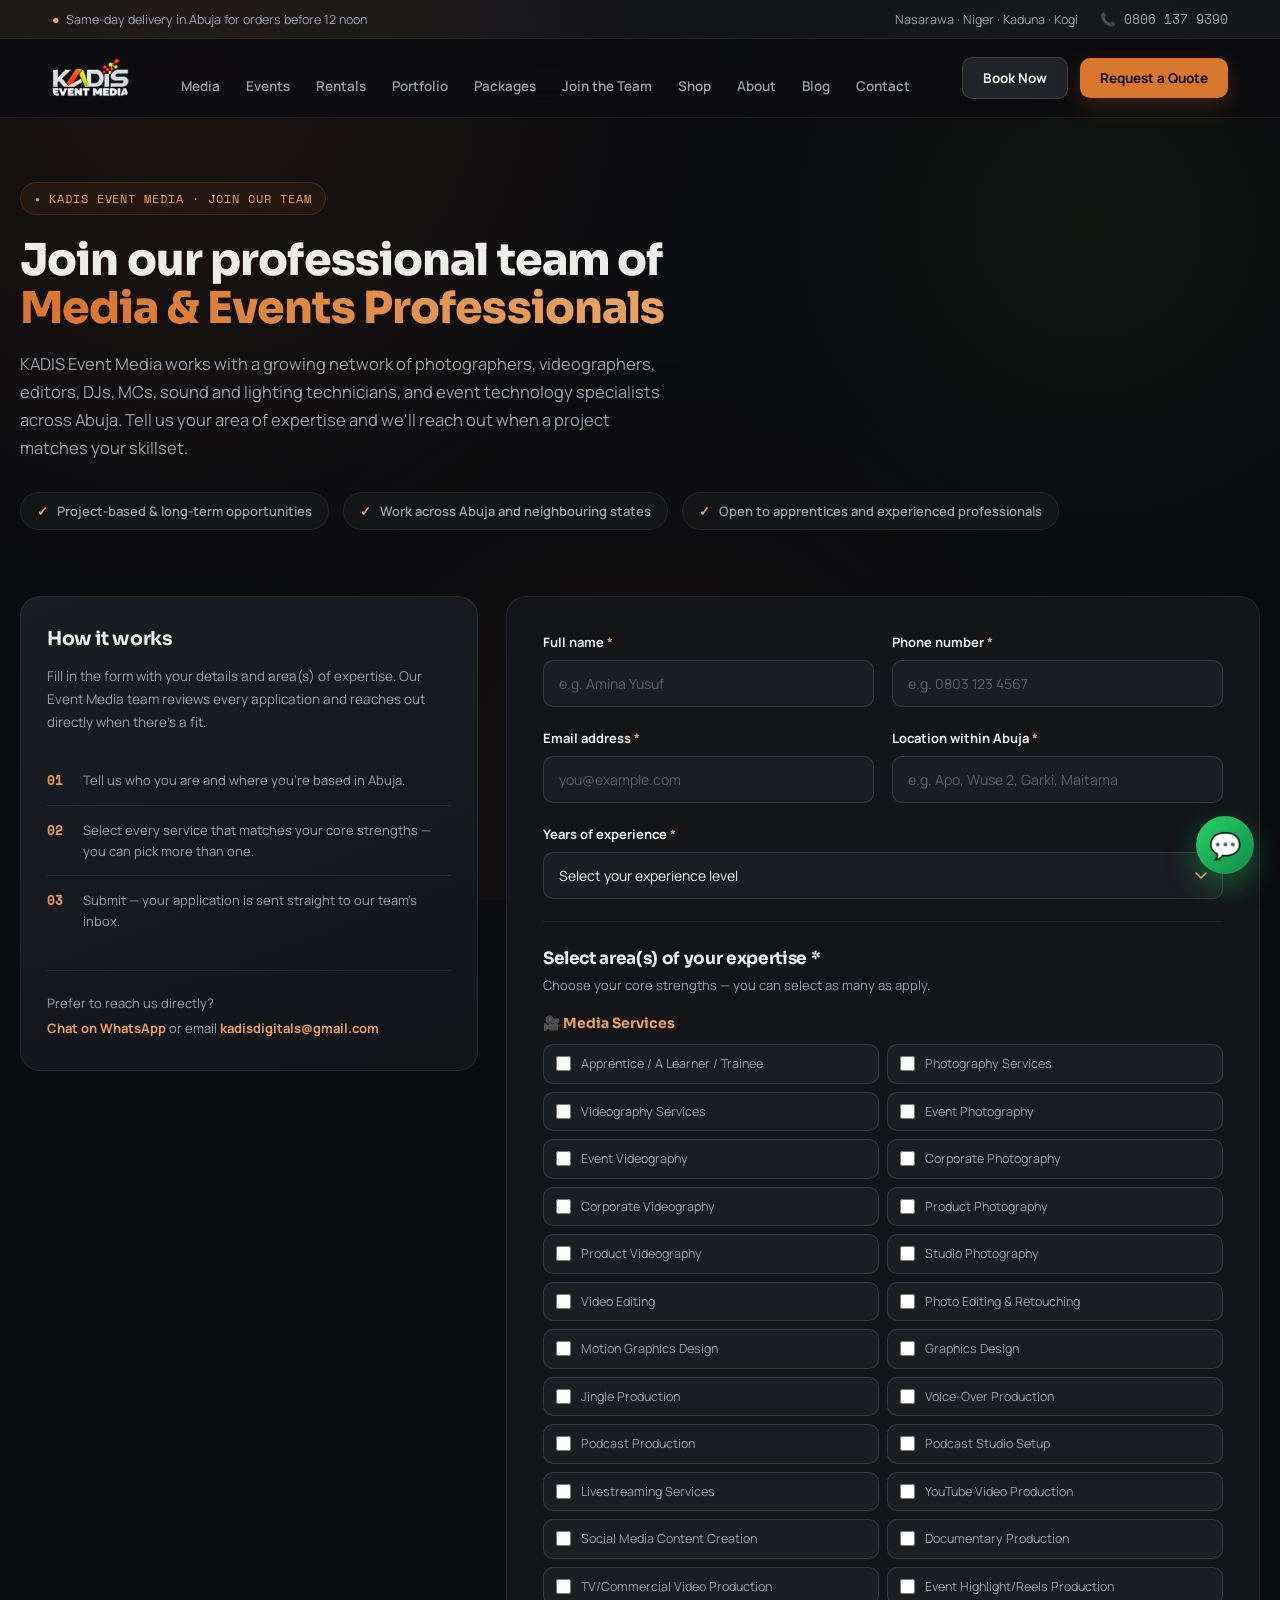
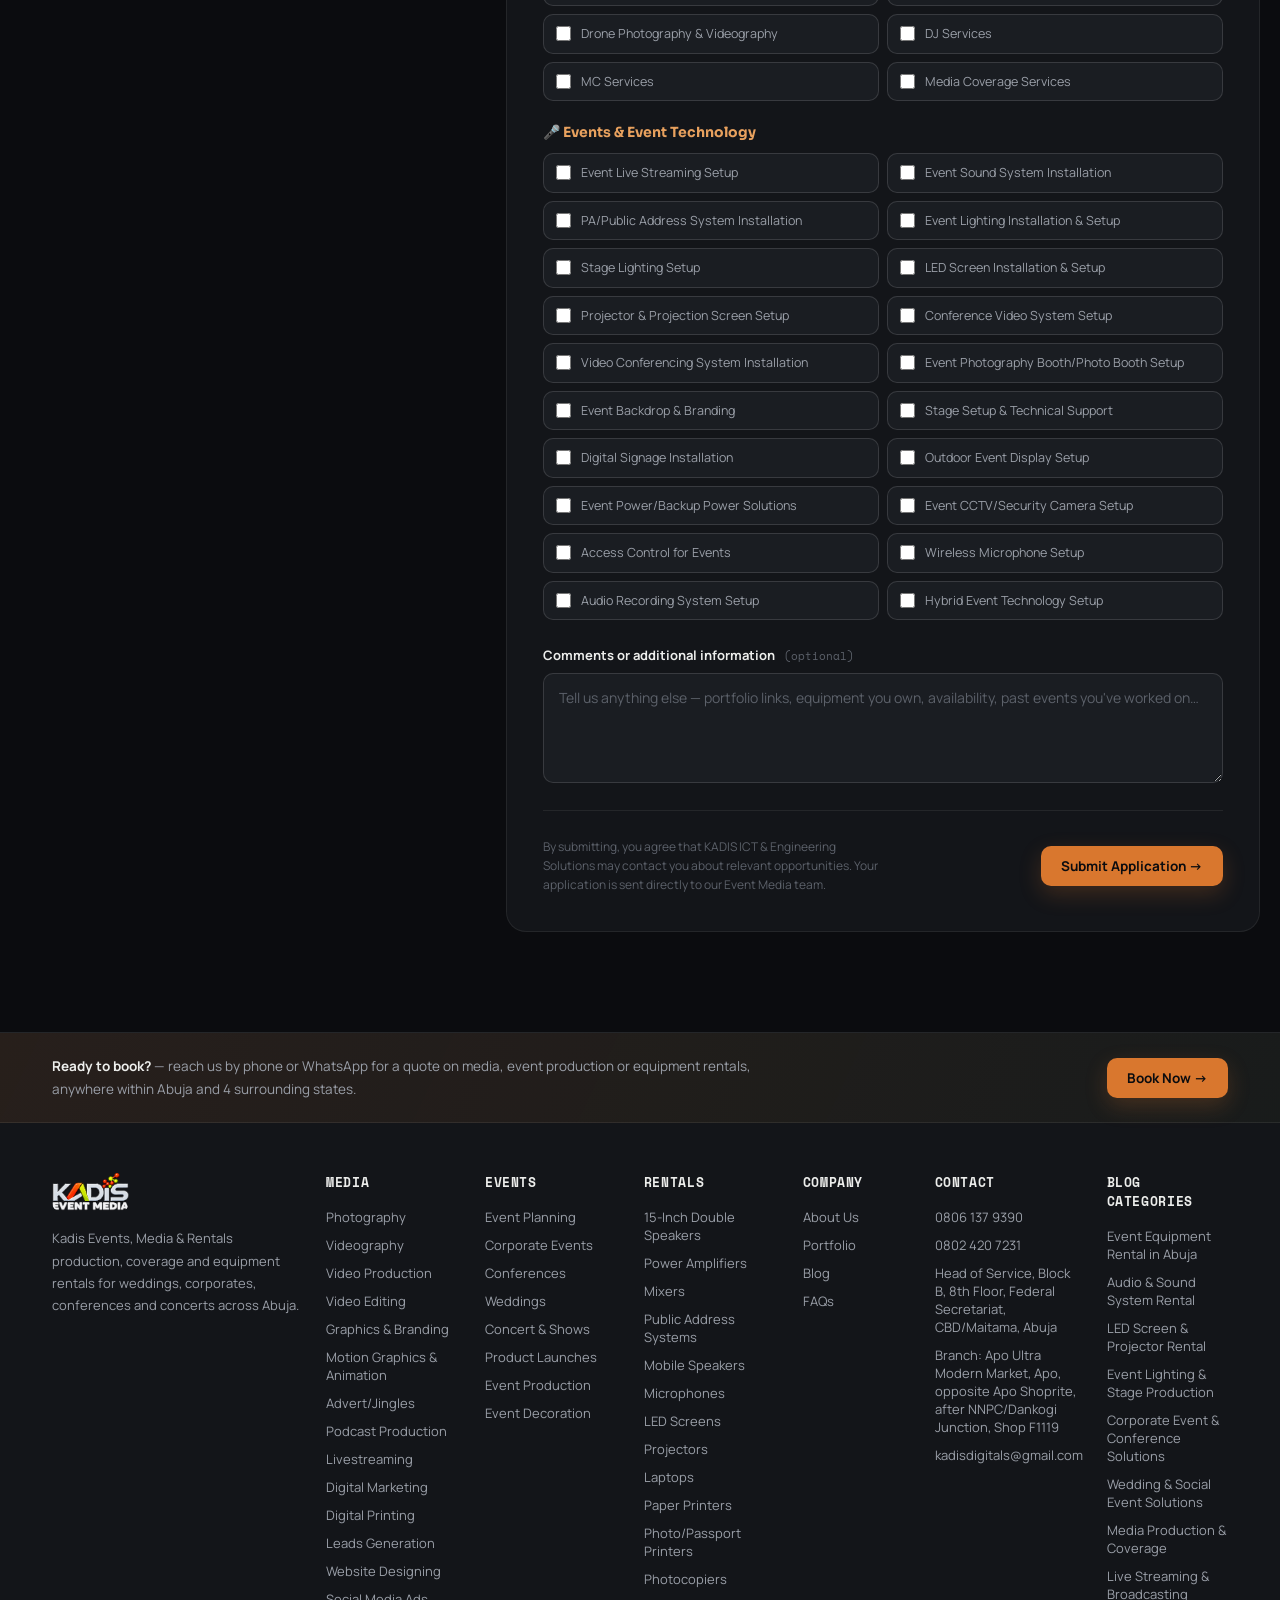
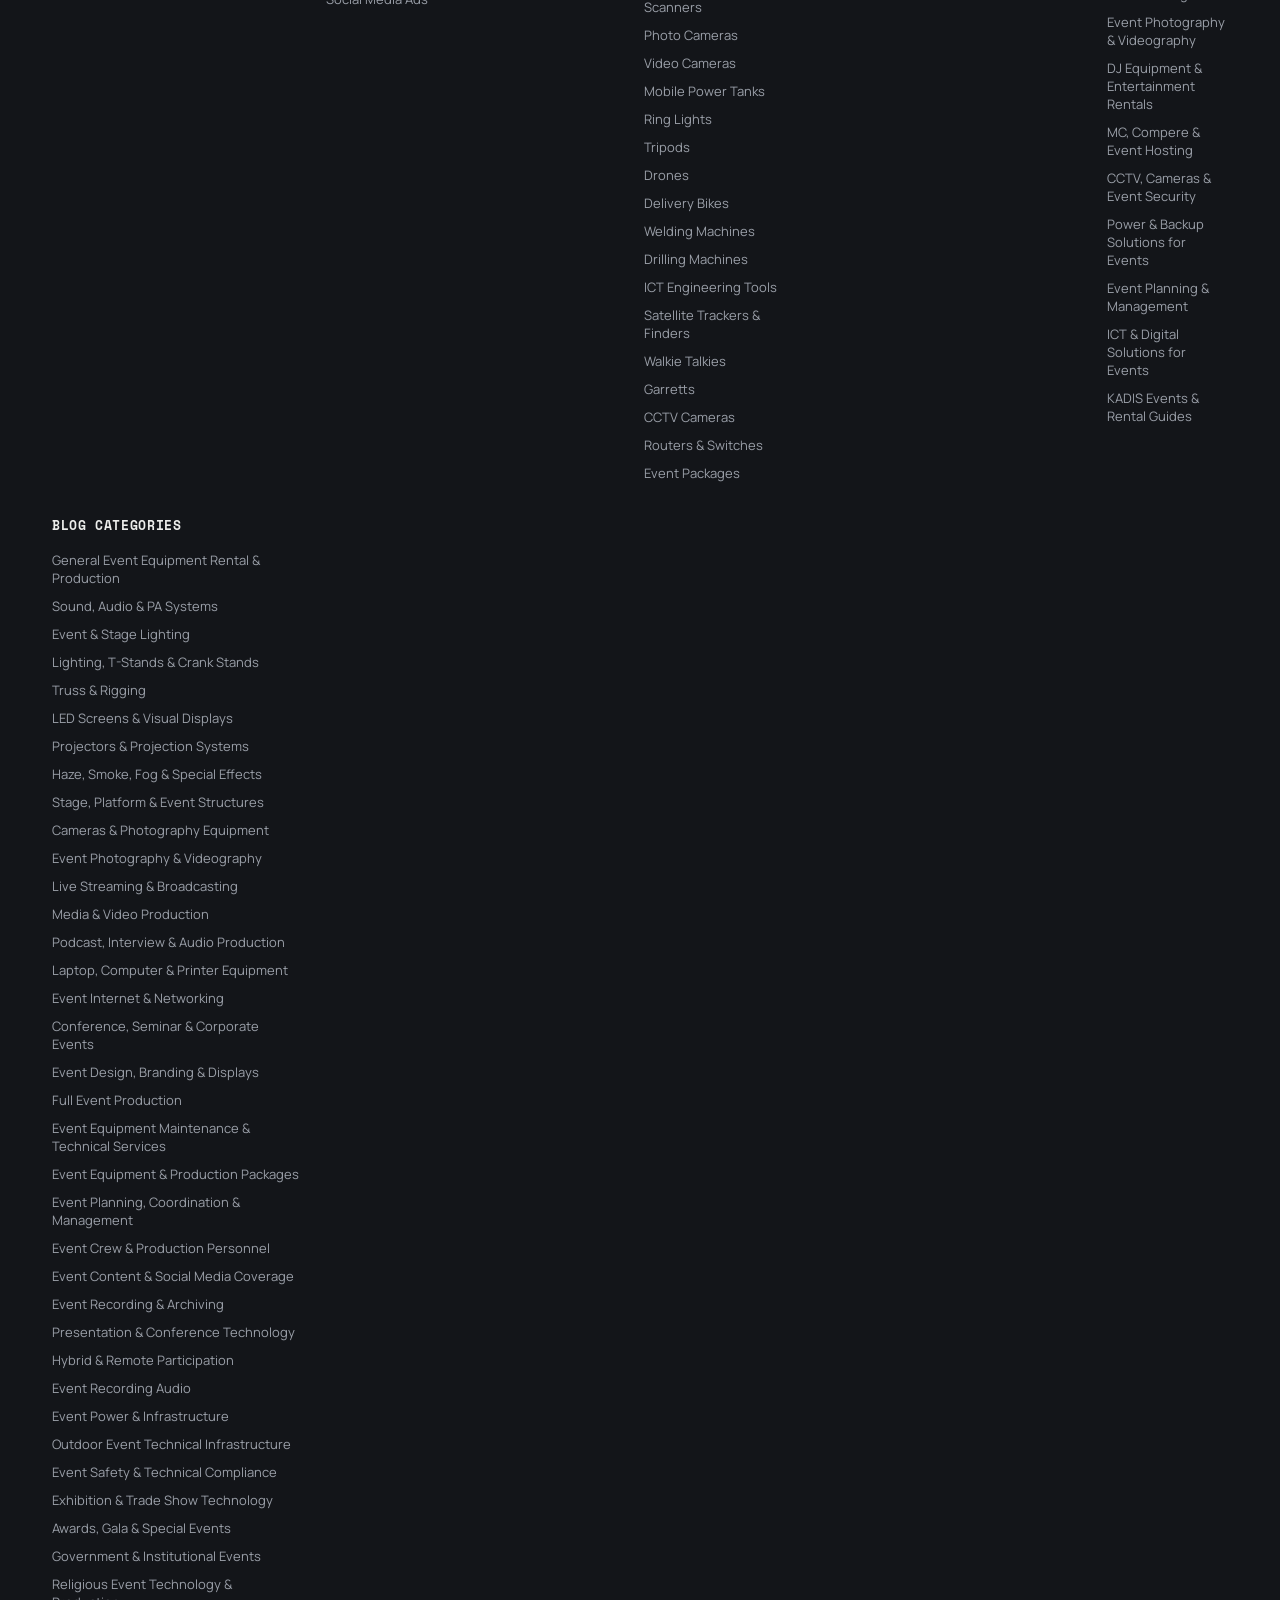
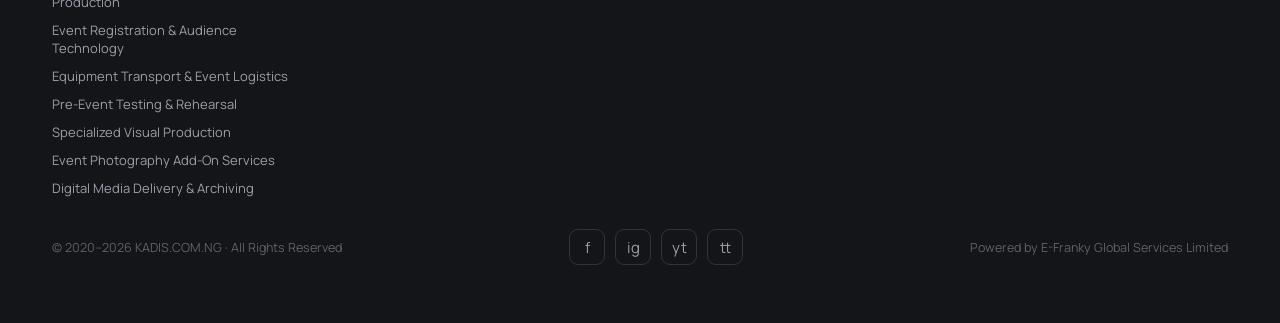
<file: kadis-eventmedia (2)/eventjoin.html>
<!DOCTYPE html>
<html lang="en">

<head>
  <meta charset="UTF-8">
  <meta name="viewport" content="width=device-width, initial-scale=1.0">
  <title>Join Our Team — Media & Events Professionals | KADIS ICT & Engineering Solutions</title>
  <meta name="description"
    content="Join KADIS' network of media and event technology professionals — photographers, videographers, editors, sound and lighting technicians, and event tech specialists across Abuja.">
  <link rel="preconnect" href="https://fonts.googleapis.com">
  <link
    href="https://fonts.googleapis.com/css2?family=Sora:wght@400;500;600;700;800&family=Manrope:wght@400;500;600;700&family=Space+Mono:wght@400;700&display=swap"
    rel="stylesheet">
  <style>
    :root {
      --bg: #0B0C0F;
      --bg-2: #131519;
      --bg-3: #1A1D22;
      --bg-4: #20232A;

      --ink: #EDEEEC;
      --ink-dim: #9A9FA8;
      --ink-dimmer: #5C616A;
      --line: rgba(255, 255, 255, 0.07);
      --line-bright: rgba(255, 255, 255, 0.13);

      --amber: #D9772E;
      --amber-deep: #B85F22;
      --amber-soft: #E8A15E;

      --moss: #A9B84C;

      --glow: 0 0 60px rgba(217, 119, 46, 0.18);
    }

    * {
      box-sizing: border-box;
      margin: 0;
      padding: 0;
    }

    html {
      scroll-behavior: smooth;
    }

    body {
      background: var(--bg);
      color: var(--ink);
      font-family: 'Manrope', sans-serif;
      overflow-x: hidden;
      -webkit-font-smoothing: antialiased;
    }

    h1,
    h2,
    h3,
    h4 {
      font-family: 'Sora', sans-serif;
      letter-spacing: -0.02em;
    }

    .mono {
      font-family: 'Space Mono', monospace;
    }

    a {
      text-decoration: none;
      color: inherit;
    }

    img {
      max-width: 100%;
      display: block;
    }

    button {
      font-family: inherit;
    }

    ::selection {
      background: var(--amber-soft);
      color: #111;
    }

    body::before {
      content: '';
      position: fixed;
      inset: 0;
      background-image:
        radial-gradient(circle at 15% 8%, rgba(217, 119, 46, 0.08), transparent 40%),
        radial-gradient(circle at 85% 25%, rgba(169, 184, 76, 0.045), transparent 35%),
        radial-gradient(circle at 50% 90%, rgba(217, 119, 46, 0.05), transparent 45%);
      pointer-events: none;
      z-index: 0;
    }

    .wrap {
      max-width: 1240px;
      margin: 0 auto;
      padding: 0 32px;
      position: relative;
      z-index: 2;
    }

    /* ---------- Top utility bar ---------- */
    .topbar {
      background: var(--bg-2);
      border-bottom: 1px solid var(--line);
      font-size: 12.5px;
      color: var(--ink-dim);
    }

    .topbar .wrap {
      display: flex;
      justify-content: space-between;
      align-items: center;
      height: 38px;
      flex-wrap: wrap;
    }

    .topbar .dot {
      color: var(--amber-soft);
      margin-right: 6px;
    }

    .topbar-right {
      display: flex;
      gap: 22px;
      align-items: center;
    }

    .topbar-right span.mono {
      color: var(--amber-soft);
      font-weight: 700;
    }

    .topbar-right a {
      transition: color .2s;
    }

    .topbar-right a:hover {
      color: var(--ink);
    }

    /* ---------- Nav ---------- */
    nav {
      position: sticky;
      top: 0;
      z-index: 50;
      background: rgba(11, 12, 15, 0.82);
      backdrop-filter: blur(16px) saturate(140%);
      border-bottom: 1px solid var(--line);
    }


    .nav-inner {
      display: flex;
      align-items: center;
      justify-content: space-between;
      height: 78px;
    }

    .logo {
      display: flex;
      align-items: center;
      gap: 10px;
      font-family: 'Sora';
      font-weight: 800;
      font-size: 22px;
    }

    .nav-links {
      display: flex;
      align-items: center;
      gap: 26px;
      font-size: 13.5px;
      font-weight: 600;
      color: var(--ink-dim);
    }

    .nav-item {
      position: relative;
    }

    .nav-item>a {
      position: relative;
      padding: 6px 0;
      transition: color .2s;
      display: block;
      margin-top: 15px;
    }

    .nav-item>a:hover,
    .nav-item:hover>a {
      color: var(--ink);
    }

    .nav-item>a::after {
      content: '';
      position: absolute;
      left: 0;
      bottom: 0;
      width: 0;
      height: 2px;
      background: var(--amber);
      transition: width .3s cubic-bezier(.16, .8, .24, 1);
    }

    .nav-item:hover>a::after {
      width: 100%;
    }

    .nav-drop {
      position: absolute;
      top: 100%;
      left: 50%;
      transform: translateX(-50%) translateY(6px);
      min-width: 260px;
      background: var(--bg-3);
      border: 1px solid var(--line-bright);
      border-radius: 14px;
      padding: 14px;
      box-shadow: 0 24px 50px rgba(0, 0, 0, 0.45);
      opacity: 0;
      visibility: hidden;
      transition: opacity .22s ease, transform .22s ease, visibility .22s;
      z-index: 60;
    }

    .nav-item:hover .nav-drop {
      opacity: 1;
      visibility: visible;
      transform: translateX(-50%) translateY(14px);
    }

    .nav-drop a {
      display: block;
      font-size: 13px;
      color: var(--ink-dim);
      font-weight: 600;
      padding: 8px 10px;
      border-radius: 8px;
      transition: background .15s, color .15s;
    }

    .nav-drop a:hover {
      background: rgba(217, 119, 46, 0.1);
      color: var(--amber-soft);
    }

    .nav-actions {
      display: flex;
      align-items: center;
      gap: 12px;
    }

    .icon-btn {
      width: 40px;
      height: 40px;
      border-radius: 10px;
      border: 1px solid var(--line-bright);
      display: flex;
      align-items: center;
      justify-content: center;
      color: var(--ink-dim);
      transition: all .2s;
      cursor: pointer;
      background: transparent;
    }

    .icon-btn:hover {
      border-color: var(--amber);
      color: var(--amber-soft);
    }

    .btn-primary {
      background: var(--amber);
      color: #0B0C0F;
      font-weight: 700;
      font-size: 13.5px;
      padding: 11px 20px;
      border-radius: 10px;
      box-shadow: 0 8px 22px rgba(217, 119, 46, 0.22);
      transition: transform .25s cubic-bezier(.16, .8, .24, 1), box-shadow .25s, background .25s;
      white-space: nowrap;
      border: none;
      cursor: pointer;
      display: inline-flex;
      align-items: center;
      gap: 8px;
    }

    .btn-primary:hover {
      transform: translateY(-2px);
      background: var(--amber-soft);
      box-shadow: 0 14px 30px rgba(217, 119, 46, 0.3);
      color: rgb(243, 236, 236);
    }

    .btn-ghost {
      border: 1px solid var(--line-bright);
      color: var(--ink);
      font-weight: 700;
      font-size: 13.5px;
      padding: 13px 22px;
      border-radius: 10px;
      transition: all .25s cubic-bezier(.16, .8, .24, 1);
      display: flex;
      align-items: center;
      gap: 8px;
    }

    .btn-ghost:hover {
      border-color: var(--amber);
      background: rgba(217, 119, 46, 0.06);
      transform: translateY(-2px);
    }

    .btn-dark {
      background: var(--bg-4);
      color: var(--ink);
      font-weight: 700;
      font-size: 13.5px;
      padding: 11px 20px;
      border-radius: 10px;
      border: 1px solid var(--line-bright);
      transition: all .25s cubic-bezier(.16, .8, .24, 1);
      display: inline-flex;
      align-items: center;
      gap: 8px;
    }

    .btn-dark:hover {
      border-color: var(--amber);
      color: white;
      transform: translateY(-2px);
      background: var(--amber);
      box-shadow: 0 14px 30px rgba(223, 184, 154, 0.3);
    }

    .nav-toggle {
      display: none;
      flex-direction: column;
      align-items: center;
      justify-content: center;
      gap: 5px;
      width: 40px;
      height: 40px;
      min-width: 40px;
      border-radius: 10px;
      border: 1px solid var(--line-bright);
      background: transparent;
      cursor: pointer;
      padding: 0;
      flex-shrink: 0;
    }

    .nav-toggle span {
      display: block;
      width: 20px;
      height: 2px;
      background: var(--ink);
      transition: transform .25s ease, opacity .2s ease;
    }

    nav.menu-open .nav-toggle span:nth-child(1) {
      transform: translateY(7px) rotate(45deg);
    }

    nav.menu-open .nav-toggle span:nth-child(2) {
      opacity: 0;
    }

    nav.menu-open .nav-toggle span:nth-child(3) {
      transform: translateY(-7px) rotate(-45deg);
    }

    .nav-caret {
      display: none;
    }

    @media (max-width: 1100px) {
      .nav-toggle {
        display: flex;
      }

      .nav-links {
        display: none;
        position: absolute;
        top: 100%;
        left: 0;
        right: 0;
        flex-direction: column;
        align-items: stretch;
        gap: 0;
        background: var(--bg-3);
        border-bottom: 1px solid var(--line-bright);
        max-height: calc(100vh - 78px);
        overflow-y: auto;
        padding: 6px 20px 24px;
        box-shadow: 0 24px 40px rgba(0, 0, 0, .45);
      }

      nav.menu-open .nav-links {
        display: flex;
      }

      .nav-item:hover .nav-drop {
        transform: none;
        left: 0;
        right: 0;
      }

      .nav-item.open .nav-drop {
        transform: none;
        left: 0;
        right: 0;
      }

      .nav-links>a {
        margin-top: 0 !important;
        width: 100%;
        padding: 14px 4px;
        border-bottom: 1px solid var(--line);
      }

      .nav-item {
        width: 100%;
        position: relative;
      }

      .nav-item>a {
        margin-top: 0 !important;
        width: 100%;
        padding: 14px 44px 14px 4px;
        border-bottom: 1px solid var(--line);
        box-sizing: border-box;
      }

      .nav-item>a::after {
        display: none;
      }

      .nav-caret {
        display: flex;
        align-items: center;
        justify-content: center;
        position: absolute;
        right: 0;
        top: 0;
        width: 44px;
        height: 48px;
        background: transparent;
        border: none;
        color: var(--ink-dim);
        cursor: pointer;
        transition: transform .2s ease, color .2s ease;
      }

      .nav-item.open .nav-caret {
        transform: rotate(180deg);
        color: var(--amber-soft);
      }

      .nav-drop {
        position: static;
        display: none;
        opacity: 1;
        visibility: visible;
        transform: none;
        min-width: 0;
        width: 100%;
        background: rgba(255, 255, 255, 0.03);
        border: none;
        border-radius: 10px;
        box-shadow: none;
        padding: 6px;
        margin: 0 0 10px;
      }

      .nav-item.open .nav-drop {
        display: block;
      }
    }

    .em-hero-photo {
      position: absolute;
      inset: 0;
      border-radius: 20px;
      overflow: hidden;
      border: 1px solid var(--line-bright);
      box-shadow: 0 30px 60px rgba(0, 0, 0, 0.45);
      z-index: 1;
    }

    .em-hero-photo img {
      width: 100%;
      height: 100%;
      object-fit: cover;
      display: block;
    }

    .em-hero-photo::after {
      content: '';
      position: absolute;
      inset: 0;
      background: linear-gradient(180deg, rgba(11, 12, 15, 0) 35%, rgba(11, 12, 15, 0.9) 100%);
    }

    .reel-stack {
      z-index: 2;
    }

    @media (max-width: 560px) {

      .nav-actions .icon-btn,
      .nav-actions .btn-dark {
        display: none;
      }

      .nav-actions {
        gap: 8px;
      }

      .nav-actions .btn-primary {
        padding: 9px 14px;
        font-size: 12.5px;
      }

      .nav-inner {
        height: 66px;
      }

      .logo img {
        height: 32px;
      }
    }

    /* ---------- Page header ---------- */
    .page-hero {
      padding: 64px 0 46px;
    }

    .eyebrow {
      display: inline-flex;
      align-items: center;
      gap: 8px;
      font-family: 'Space Mono';
      font-size: 12px;
      letter-spacing: 0.08em;
      color: var(--amber-soft);
      background: rgba(199, 104, 31, 0.08);
      border: 1px solid rgba(186, 93, 23, 0.25);
      padding: 7px 14px;
      border-radius: 100px;
      margin-bottom: 22px;
    }

    .eyebrow::before {
      content: '●';
      color: var(--moss);
      font-size: 8px;
    }

    .page-hero h1 {
      font-size: 44px;
      line-height: 1.08;
      font-weight: 800;
      margin-bottom: 18px;
      max-width: 760px;
    }

    .page-hero h1 .grad {
      background: linear-gradient(100deg, var(--amber) 10%, var(--amber-soft) 90%);
      -webkit-background-clip: text;
      background-clip: text;
      color: transparent;
    }

    .page-hero p {
      font-size: 16.5px;
      color: var(--ink-dim);
      max-width: 640px;
      line-height: 1.7;
    }

    .hero-perks {
      display: flex;
      gap: 14px;
      flex-wrap: wrap;
      margin-top: 30px;
    }

    .perk {
      display: flex;
      align-items: center;
      gap: 9px;
      font-size: 13px;
      font-weight: 600;
      color: var(--ink-dim);
      background: var(--bg-2);
      border: 1px solid var(--line);
      border-radius: 100px;
      padding: 9px 16px;
    }

    .perk .ic {
      color: var(--amber-soft);
    }

    /* ---------- Form section ---------- */
    .form-section {
      padding: 20px 0 100px;
    }

    .form-shell {
      display: grid;
      grid-template-columns: 0.85fr 1.4fr;
      gap: 28px;
      align-items: start;
    }

    @media (max-width: 980px) {
      .form-shell {
        grid-template-columns: 1fr;
      }
    }

    .form-side {
      position: sticky;
      top: 100px;
      background: linear-gradient(160deg, var(--bg-3), var(--bg-2));
      border: 1px solid var(--line);
      border-radius: 20px;
      padding: 30px 26px;
    }

    .form-side h3 {
      font-size: 19px;
      margin-bottom: 14px;
    }

    .form-side p {
      font-size: 13.5px;
      color: var(--ink-dim);
      line-height: 1.7;
      margin-bottom: 22px;
    }

    .side-step {
      display: flex;
      gap: 14px;
      padding: 14px 0;
      border-top: 1px solid var(--line);
    }

    .side-step:first-of-type {
      border-top: none;
    }

    .side-step b {
      font-family: 'Space Mono';
      color: var(--amber-soft);
      font-size: 13px;
      flex-shrink: 0;
      width: 22px;
    }

    .side-step span {
      font-size: 13px;
      color: var(--ink-dim);
      line-height: 1.6;
    }

    .side-contact {
      margin-top: 24px;
      padding-top: 20px;
      border-top: 1px solid var(--line);
      font-size: 13px;
      color: var(--ink-dim);
      line-height: 1.9;
    }

    .side-contact a {
      color: var(--amber-soft);
      font-weight: 700;
    }

    .form-card {
      background: var(--bg-2);
      border: 1px solid var(--line);
      border-radius: 20px;
      padding: 36px;
    }

    @media (max-width: 600px) {
      .form-card {
        padding: 24px 18px;
      }
    }

    .form-group {
      margin-bottom: 22px;
    }

    .form-row {
      display: grid;
      grid-template-columns: 1fr 1fr;
      gap: 18px;
    }

    @media (max-width: 640px) {
      .form-row {
        grid-template-columns: 1fr;
      }
    }

    .form-group label {
      display: block;
      font-size: 13px;
      font-weight: 700;
      color: var(--ink);
      margin-bottom: 9px;
    }

    .form-group label .req {
      color: var(--amber-soft);
    }

    .form-group label .opt {
      color: var(--ink-dimmer);
      font-weight: 500;
      font-family: 'Space Mono';
      font-size: 11px;
      margin-left: 6px;
    }

    .form-group input[type="text"],
    .form-group input[type="tel"],
    .form-group input[type="email"],
    .form-group select,
    .form-group textarea {
      width: 100%;
      background: var(--bg-3);
      border: 1px solid var(--line-bright);
      border-radius: 10px;
      padding: 13px 15px;
      color: var(--ink);
      font-family: 'Manrope';
      font-size: 14px;
      outline: none;
      transition: border-color .2s, background .2s;
    }

    .form-group input::placeholder,
    .form-group textarea::placeholder {
      color: var(--ink-dimmer);
    }

    .form-group input:focus,
    .form-group select:focus,
    .form-group textarea:focus {
      border-color: var(--amber);
      background: var(--bg-4);
    }

    .form-group select {
      appearance: none;
      -webkit-appearance: none;
      background-image: url("data:image/svg+xml;utf8,<svg xmlns='http://www.w3.org/2000/svg' width='12' height='8' viewBox='0 0 12 8'><path d='M1 1l5 5 5-5' stroke='%23E8A15E' stroke-width='1.6' fill='none' stroke-linecap='round' stroke-linejoin='round'/></svg>");
      background-repeat: no-repeat;
      background-position: right 15px center;
      padding-right: 40px;
      cursor: pointer;
    }

    .form-group textarea {
      resize: vertical;
      min-height: 110px;
      line-height: 1.6;
    }

    .form-hint {
      font-size: 12px;
      color: var(--ink-dimmer);
      margin-top: 7px;
    }

    /* ---------- Expertise checklist ---------- */
    .expertise-block {
      border-top: 1px solid var(--line);
      padding-top: 26px;
      margin-top: 8px;
      margin-bottom: 26px;
    }

    .expertise-block>.eb-head {
      margin-bottom: 18px;
    }

    .eb-head h4 {
      font-size: 17px;
      margin-bottom: 6px;
    }

    .eb-head p {
      font-size: 13px;
      color: var(--ink-dim);
      line-height: 1.6;
    }

    .exp-group {
      margin-bottom: 22px;
    }

    .exp-group:last-child {
      margin-bottom: 0;
    }

    .exp-group h5 {
      font-family: 'Sora';
      font-size: 14px;
      font-weight: 700;
      color: var(--amber-soft);
      margin-bottom: 12px;
      display: flex;
      align-items: center;
      gap: 8px;
    }

    .exp-grid {
      display: grid;
      grid-template-columns: repeat(2, 1fr);
      gap: 8px;
    }

    @media (max-width: 640px) {
      .exp-grid {
        grid-template-columns: 1fr;
      }
    }

    .exp-chip {
      display: flex;
      align-items: flex-start;
      gap: 10px;
      background: var(--bg-3);
      border: 1px solid var(--line-bright);
      border-radius: 10px;
      padding: 10px 12px;
      cursor: pointer;
      transition: border-color .2s, background .2s;
      font-size: 12.5px;
      color: var(--ink-dim);
      line-height: 1.4;
    }

    .exp-chip:hover {
      border-color: rgba(217, 119, 46, 0.35);
    }

    .exp-chip input {
      accent-color: var(--amber);
      width: 15px;
      height: 15px;
      margin-top: 1px;
      flex-shrink: 0;
      cursor: pointer;
    }

    .exp-chip:has(input:checked) {
      border-color: var(--amber);
      background: rgba(217, 119, 46, 0.08);
      color: var(--ink);
    }

    .form-submit {
      display: flex;
      align-items: center;
      justify-content: space-between;
      gap: 18px;
      flex-wrap: wrap;
      border-top: 1px solid var(--line);
      padding-top: 26px;
    }

    .form-submit .note {
      font-size: 12px;
      color: var(--ink-dimmer);
      max-width: 340px;
      line-height: 1.6;
    }

    .form-submit button {
      flex-shrink: 0;
    }

    /* ---------- Footer (verbatim from site template) ---------- */
    footer {
      border-top: 1px solid var(--line);
      background: var(--bg-2);
    }

    .foot-promo {
      background: linear-gradient(115deg, rgba(217, 119, 46, 0.10), rgba(169, 184, 76, 0.04));
      border-bottom: 1px solid var(--line);
      padding: 22px 0;
    }

    .foot-promo .wrap {
      display: flex;
      align-items: center;
      justify-content: space-between;
      flex-wrap: wrap;
      gap: 16px;
    }

    .foot-promo p {
      font-size: 13.5px;
      color: var(--ink-dim);
      max-width: 760px;
      line-height: 1.7;
    }

    .foot-promo b {
      color: var(--ink);
    }

    .foot-main {
      padding: 50px 0 36px;
    }

    .foot-grid {
      display: grid;
      grid-template-columns: 1.3fr repeat(6, 1fr);
      gap: 24px;
      grid-template-columns: 1.3fr 1fr 1fr 1fr 0.8fr 0.8fr 0.9fr;
    }

    .foot-col h5 {
      font-size: 12.5px;
      color: var(--ink);
      margin-bottom: 16px;
      font-family: 'Space Mono';
      letter-spacing: .05em;
      text-transform: uppercase;
    }

    .foot-col a {
      display: block;
      font-size: 13px;
      color: var(--ink-dim);
      margin-bottom: 10px;
      transition: color .2s;
    }

    .foot-col a:hover {
      color: var(--amber-soft);
    }

    .foot-bottom {
      padding: 22px 0;
      display: flex;
      justify-content: space-between;
      font-size: 12.5px;
      color: var(--ink-dimmer);
      flex-wrap: wrap;
      gap: 16px;
      align-items: center;
    }

    .social-row {
      display: flex;
      gap: 10px;
    }

    .social-row a {
      width: 36px;
      height: 36px;
      border-radius: 9px;
      border: 1px solid var(--line-bright);
      display: flex;
      align-items: center;
      justify-content: center;
      font-size: 15px;
      color: var(--ink-dim);
      transition: all .2s;
    }

    .social-row a:hover {
      border-color: var(--amber);
      color: var(--amber-soft);
      transform: translateY(-2px);
    }

    @media (max-width: 900px) {
      .foot-grid {
        grid-template-columns: 1fr 1fr;
      }
    }

    @media (max-width: 900px) {
      .foot-grid {
        grid-template-columns: 1fr 1fr;
      }
    }

    .wa-float {
      position: fixed;
      bottom: 26px;
      right: 26px;
      z-index: 70;
      width: 58px;
      height: 58px;
      border-radius: 50%;
      background: linear-gradient(135deg, #25D366, #128C4A);
      display: flex;
      align-items: center;
      justify-content: center;
      box-shadow: 0 12px 30px rgba(37, 211, 102, 0.35);
      font-size: 26px;
      color: #fff;
      transition: transform .25s cubic-bezier(.16, .8, .24, 1);
    }

    .wa-float:hover {
      transform: scale(1.08);
    }

    @media (max-width: 900px) {
      .foot-grid {
        grid-template-columns: 1fr 1fr;
      }

      .nav-links {
        display: none;
      }
    }

    /* ---------- Success banner ---------- */
    .success-banner {
      max-width: 1240px;
      margin: 0 auto 24px;
      padding: 0 32px;
    }

    .success-banner .box {
      background: rgba(169, 184, 76, 0.1);
      border: 1px solid rgba(169, 184, 76, 0.35);
      border-radius: 14px;
      padding: 18px 22px;
      font-size: 14px;
      color: var(--ink);
      display: flex;
      gap: 12px;
      align-items: center;
    }

    .success-banner .box b {
      color: var(--moss);
    }
  </style>
</head>

<body>

  <div class="topbar">
    <div class="wrap">
      <div><span class="dot">●</span>Same-day delivery in Abuja for orders before 12 noon</div>
      <div class="topbar-right">
        <span>Nasarawa · Niger · Kaduna · Kogi</span>
        <a class="mono" href="tel:08061379390">📞 0806 137 9390</a>
      </div>
    </div>
  </div>
  <nav>
    <div class="wrap nav-inner">
      <a class="logo" href="index.html">
        <img src="images/kadis eventmedia.png" alt="Kadis" style="height:38px; width:auto; border-radius:8px;">
      </a>
      <div class="nav-links">
        <div class="nav-item"><a href="media.html">Media</a>
          <div class="nav-drop mono">
            <a href="media.html#photography">Photography</a>
            <a href="media.html#videography">Videography</a>
            <a href="media.html#event-photography-video">Event Photography & Video</a>
            <a href="media.html#corporate-photography">Corporate Photography</a>
            <a href="media.html#product-photography">Product Photography</a>
            <a href="media.html#studio-photography">Studio Photography</a>
            <a href="media.html#video-production">Video Production</a>
            <a href="media.html#video-editing">Video Editing</a>
            <a href="media.html#motion-graphics-animation">Motion Graphics & Animation</a>
            <a href="media.html#graphics-design">Graphics Design</a>
            <a href="media.html#social-media-content">Social Media Content</a>
            <a href="media.html#tv-online-commercials">TV/Online Commercials</a>
            <a href="media.html#advert-jingles">Advert Jingles</a>
            <a href="media.html#podcast-production">Podcast Production</a>
            <a href="media.html#livestreaming">Livestreaming</a>
            <a href="media.html#drone-aerial-coverage">Drone/Aerial Coverage</a>
            <a href="media.html#mc-dj-services">MC & DJ services</a>
          </div>
        </div>
        <div class="nav-item"><a href="event.html">Events</a>
          <div class="nav-drop mono">
            <a href="event.html#event-planning-management">Event Planning & Management</a><a
              href="event.html#corporate-events">Corporate Events</a>
            <a href="event.html#conferences-summits">Conferences & Summits</a>
            <a href="event.html#weddings">Weddings</a>
            <a href="event.html#product-services-launches">Product & Services launches</a>
            <a href="event.html#concerts-shows">Concerts & Shows</a>
            <a href="event.html#product-launches">Product Launches</a>
            <a href="event.html#professional-corporate-training">Professional & Corporate Training</a>
            <a href="event.html#business-production-networking">Business Production & Networking</a>
            <a href="event.html#exhibitions-trade-fairs">Exhibitions & Trade Fairs</a>
            <a href="event.html#education-programs-events">Education programs & Events</a>
            <a href="event.html#event-decoration-styling">Event Decoration & Styling</a>
            <a href="event.html#event-coordination">Event Coordination</a>
            <a href="event.html#seminar-workshops">Seminar & Workshops</a>
            <a href="event.html#event-marketing-publicity">Event marketing & Publicity</a>
            <a href="event.html#digital-marketing-social-media">Digital marketing & Social media Promotion</a>
            <a href="event.html#event-production">Event Production</a><a
              href="event.html#exhibitions-business-showcases">Exhibitions & Business Showcases</a>
            <a href="event.html#branding-content-creation">Branding & content creation</a>
            <a href="event.html#mc-dj-services">MC & DJ services</a>
          </div>
        </div>
        <div class="nav-item"><a href="#rentals">Rentals</a>
          <div class="nav-drop mono">
            <a href="index.html#rent-cameras">Cameras</a>
            <a href="index.html#rent-lenses">Lenses</a>
            <a href="index.html#rent-lighting">Lighting Equipment</a>
            <a href="index.html#rent-video-equipment">Video Equipment</a>
            <a href="index.html#rent-audio">Audio & Sound Equipment</a>
            <a href="index.html#rent-pa-systems">PA Systems</a>
            <a href="index.html#rent-microphones">Microphones</a>
            <a href="index.html#rent-projectors">Projectors & Screens</a>
            <a href="index.html#rent-led-screens">LED Screens</a>
            <a href="index.html#rent-tripods-gimbals">Tripods & Gimbals</a>
            <a href="index.html#rent-staging">Staging & Event Equipment</a>
            <a href="index.html#generators">Generators/Power Solutions</a>
            <a href="index.html#phone-booth">Photo Booths</a>
            <a href="index.html#complete-package">Complete Event Packages</a>
          </div>
        </div>
        <div class="nav-item"><a href="portfolio.html">Portfolio</a>
          <div class="nav-drop mono">
            <a href="portfolio.html#cat-photography">Photography</a><a
              href="portfolio.html#cat-videography">Videography</a><a href="portfolio.html#cat-events">Events</a>
            <a href="portfolio.html#cat-commercials">Commercials</a><a href="portfolio.html#cat-branding">Branding</a><a
              href="portfolio.html#cat-livestreams">Livestreams</a>
            <a href="portfolio.html#cat-before-after">Before & After</a>
          </div>
        </div>
        <div class="nav-item"><a href="package.html">Packages</a>
          <div class="nav-drop mono">
            <a href="package.html#wedding">Wedding</a><a href="package.html#corporate">Corporate</a><a
              href="package.html#event-coverage">Event Coverage</a>
            <a href="package.html#livestream">Livestream</a><a href="package.html#podcast">Podcast</a><a
              href="package.html#equipment-rental">Equipment Rental</a>
            <a href="package.html#full-production">Full Event Production Package</a>
          </div>
        </div>
        <div class="nav-item"><a href="eventjoin.html">Join the Team</a>
        </div>
        <div class="nav-item"><a class="current" href="shop.html">Shop</a></div>
        <a href="index.html#about" style="margin-top:15px;">About</a>
        <a href="blog.html" style="margin-top:15px;">Blog</a>
        <a href="index.html#contact" style="margin-top:15px;">Contact</a>
      </div>
      <div class="nav-actions">
        <button class="nav-toggle" type="button" aria-label="Toggle navigation menu"
          aria-expanded="false"><span></span><span></span><span></span></button>
        <a class="btn-dark"
          href="https://wa.me/2348061379390?text=Hi%20Kadis%2C%20I%27d%20like%20to%20book%20or%20rent%20something.">Book
          Now</a>
        <a class="btn-primary"
          href="https://wa.me/2348061379390?text=Hi%20Kadis%2C%20I%27d%20like%20a%20quote%20for%20media%2Fevents.">Request
          a Quote</a>
      </div>
    </div>
  </nav>

  <header class="wrap page-hero">
    <span class="eyebrow">KADIS EVENT MEDIA · JOIN OUR TEAM</span>
    <h1>Join our professional team of <span class="grad">Media & Events Professionals</span></h1>
    <p>KADIS Event Media works with a growing network of photographers, videographers, editors, DJs, MCs, sound and
      lighting technicians, and event technology specialists across Abuja. Tell us your area of expertise and we'll
      reach out when a project matches your skillset.</p>
    <div class="hero-perks">
      <div class="perk"><span class="ic">✓</span> Project-based & long-term opportunities</div>
      <div class="perk"><span class="ic">✓</span> Work across Abuja and neighbouring states</div>
      <div class="perk"><span class="ic">✓</span> Open to apprentices and experienced professionals</div>
    </div>
  </header>

  <section class="form-section wrap" id="apply-form">
    <div class="form-shell">

      <aside class="form-side">
        <h3>How it works</h3>
        <p>Fill in the form with your details and area(s) of expertise. Our Event Media team reviews every
          application and reaches out directly when there's a fit.</p>
        <div class="side-step"><b>01</b><span>Tell us who you are and where you're based in Abuja.</span></div>
        <div class="side-step"><b>02</b><span>Select every service that matches your core strengths — you can pick
            more than one.</span></div>
        <div class="side-step"><b>03</b><span>Submit — your application is sent straight to our team's inbox.</span>
        </div>
        <div class="side-contact">
          Prefer to reach us directly?<br>
          <a href="https://wa.me/2348061379390">Chat on WhatsApp</a> or email
          <a href="mailto:kadisdigitals@gmail.com">kadisdigitals@gmail.com</a>
        </div>
      </aside>

      <form class="form-card" id="joinForm" action="https://formspree.io/f/xrpgelak" method="POST">
        <!-- Formspree configuration: same endpoint used by the site-wide
             "Request a Solution" widget, so all leads land in one place. -->
        <input type="hidden" name="_subject" value="New Join Our Team Application — KADIS Event Media">
        <input type="hidden" name="form_name" value="Join Our Team — Event Media">

        <div class="form-row">
          <div class="form-group">
            <label for="fullName">Full name <span class="req">*</span></label>
            <input type="text" id="fullName" name="Full Name" placeholder="e.g. Amina Yusuf" required>
          </div>
          <div class="form-group">
            <label for="phone">Phone number <span class="req">*</span></label>
            <input type="tel" id="phone" name="Phone Number" placeholder="e.g. 0803 123 4567" required>
          </div>
        </div>

        <div class="form-row">
          <div class="form-group">
            <label for="email">Email address <span class="req">*</span></label>
            <input type="email" id="email" name="_replyto" placeholder="you@example.com" required>
          </div>
          <div class="form-group">
            <label for="location">Location within Abuja <span class="req">*</span></label>
            <input type="text" id="location" name="Location within Abuja" placeholder="e.g. Apo, Wuse 2, Garki, Maitama"
              required>
          </div>
        </div>

        <div class="form-group">
          <label for="experience">Years of experience <span class="req">*</span></label>
          <select id="experience" name="Years of Experience" required>
            <option value="" disabled selected>Select your experience level</option>
            <option value="Apprentice / Less than 1 year">Apprentice / Less than 1 year</option>
            <option value="1 – 2 years">1 – 2 years</option>
            <option value="3 – 5 years">3 – 5 years</option>
            <option value="6 – 10 years">6 – 10 years</option>
            <option value="10+ years">10+ years</option>
          </select>
        </div>

        <div class="expertise-block">
          <div class="eb-head">
            <h4>Select area(s) of your expertise <span class="req">*</span></h4>
            <p>Choose your core strengths — you can select as many as apply.</p>
          </div>

          <div class="exp-group">
            <h5>🎥 Media Services</h5>
            <div class="exp-grid">
              <label class="exp-chip"><input type="checkbox" name="Areas of Expertise"
                  value="Apprentice/A Learner/Trainee"> Apprentice / A Learner / Trainee</label>
              <label class="exp-chip"><input type="checkbox" name="Areas of Expertise" value="Photography Services">
                Photography Services</label>
              <label class="exp-chip"><input type="checkbox" name="Areas of Expertise" value="Videography Services">
                Videography Services</label>
              <label class="exp-chip"><input type="checkbox" name="Areas of Expertise" value="Event Photography">
                Event Photography</label>
              <label class="exp-chip"><input type="checkbox" name="Areas of Expertise" value="Event Videography">
                Event Videography</label>
              <label class="exp-chip"><input type="checkbox" name="Areas of Expertise" value="Corporate Photography">
                Corporate Photography</label>
              <label class="exp-chip"><input type="checkbox" name="Areas of Expertise" value="Corporate Videography">
                Corporate Videography</label>
              <label class="exp-chip"><input type="checkbox" name="Areas of Expertise" value="Product Photography">
                Product Photography</label>
              <label class="exp-chip"><input type="checkbox" name="Areas of Expertise" value="Product Videography">
                Product Videography</label>
              <label class="exp-chip"><input type="checkbox" name="Areas of Expertise" value="Studio Photography">
                Studio Photography</label>
              <label class="exp-chip"><input type="checkbox" name="Areas of Expertise" value="Video Editing"> Video
                Editing</label>
              <label class="exp-chip"><input type="checkbox" name="Areas of Expertise"
                  value="Photo Editing & Retouching"> Photo Editing & Retouching</label>
              <label class="exp-chip"><input type="checkbox" name="Areas of Expertise" value="Motion Graphics Design">
                Motion Graphics Design</label>
              <label class="exp-chip"><input type="checkbox" name="Areas of Expertise" value="Graphics Design">
                Graphics Design</label>
              <label class="exp-chip"><input type="checkbox" name="Areas of Expertise" value="Jingle Production">
                Jingle Production</label>
              <label class="exp-chip"><input type="checkbox" name="Areas of Expertise" value="Voice-Over Production">
                Voice-Over Production</label>
              <label class="exp-chip"><input type="checkbox" name="Areas of Expertise" value="Podcast Production">
                Podcast Production</label>
              <label class="exp-chip"><input type="checkbox" name="Areas of Expertise" value="Podcast Studio Setup">
                Podcast Studio Setup</label>
              <label class="exp-chip"><input type="checkbox" name="Areas of Expertise" value="Livestreaming Services">
                Livestreaming Services</label>
              <label class="exp-chip"><input type="checkbox" name="Areas of Expertise" value="YouTube Video Production">
                YouTube Video Production</label>
              <label class="exp-chip"><input type="checkbox" name="Areas of Expertise"
                  value="Social Media Content Creation"> Social Media Content Creation</label>
              <label class="exp-chip"><input type="checkbox" name="Areas of Expertise" value="Documentary Production">
                Documentary Production</label>
              <label class="exp-chip"><input type="checkbox" name="Areas of Expertise"
                  value="TV/Commercial Video Production"> TV/Commercial Video Production</label>
              <label class="exp-chip"><input type="checkbox" name="Areas of Expertise"
                  value="Event Highlight/Reels Production"> Event Highlight/Reels Production</label>
              <label class="exp-chip"><input type="checkbox" name="Areas of Expertise"
                  value="Drone Photography & Videography"> Drone Photography & Videography</label>
              <label class="exp-chip"><input type="checkbox" name="Areas of Expertise" value="DJ Services"> DJ
                Services</label>
              <label class="exp-chip"><input type="checkbox" name="Areas of Expertise" value="MC Services"> MC
                Services</label>
              <label class="exp-chip"><input type="checkbox" name="Areas of Expertise" value="Media Coverage Services">
                Media Coverage Services</label>
            </div>
          </div>

          <div class="exp-group">
            <h5>🎤 Events & Event Technology</h5>
            <div class="exp-grid">
              <label class="exp-chip"><input type="checkbox" name="Areas of Expertise"
                  value="Event Live Streaming Setup"> Event Live Streaming Setup</label>
              <label class="exp-chip"><input type="checkbox" name="Areas of Expertise"
                  value="Event Sound System Installation"> Event Sound System Installation</label>
              <label class="exp-chip"><input type="checkbox" name="Areas of Expertise"
                  value="PA/Public Address System Installation"> PA/Public Address System Installation</label>
              <label class="exp-chip"><input type="checkbox" name="Areas of Expertise"
                  value="Event Lighting Installation & Setup"> Event Lighting Installation & Setup</label>
              <label class="exp-chip"><input type="checkbox" name="Areas of Expertise" value="Stage Lighting Setup">
                Stage Lighting Setup</label>
              <label class="exp-chip"><input type="checkbox" name="Areas of Expertise"
                  value="LED Screen Installation & Setup"> LED Screen Installation & Setup</label>
              <label class="exp-chip"><input type="checkbox" name="Areas of Expertise"
                  value="Projector & Projection Screen Setup"> Projector & Projection Screen Setup</label>
              <label class="exp-chip"><input type="checkbox" name="Areas of Expertise"
                  value="Conference Video System Setup"> Conference Video System Setup</label>
              <label class="exp-chip"><input type="checkbox" name="Areas of Expertise"
                  value="Video Conferencing System Installation"> Video Conferencing System Installation</label>
              <label class="exp-chip"><input type="checkbox" name="Areas of Expertise"
                  value="Event Photography Booth/Photo Booth Setup"> Event Photography Booth/Photo Booth Setup</label>
              <label class="exp-chip"><input type="checkbox" name="Areas of Expertise"
                  value="Event Backdrop & Branding"> Event Backdrop & Branding</label>
              <label class="exp-chip"><input type="checkbox" name="Areas of Expertise"
                  value="Stage Setup & Technical Support"> Stage Setup & Technical Support</label>
              <label class="exp-chip"><input type="checkbox" name="Areas of Expertise"
                  value="Digital Signage Installation"> Digital Signage Installation</label>
              <label class="exp-chip"><input type="checkbox" name="Areas of Expertise"
                  value="Outdoor Event Display Setup"> Outdoor Event Display Setup</label>
              <label class="exp-chip"><input type="checkbox" name="Areas of Expertise"
                  value="Event Power/Backup Power Solutions"> Event Power/Backup Power Solutions</label>
              <label class="exp-chip"><input type="checkbox" name="Areas of Expertise"
                  value="Event CCTV/Security Camera Setup"> Event CCTV/Security Camera Setup</label>
              <label class="exp-chip"><input type="checkbox" name="Areas of Expertise"
                  value="Access Control for Events"> Access Control for Events</label>
              <label class="exp-chip"><input type="checkbox" name="Areas of Expertise"
                  value="Wireless Microphone Setup"> Wireless Microphone Setup</label>
              <label class="exp-chip"><input type="checkbox" name="Areas of Expertise"
                  value="Audio Recording System Setup"> Audio Recording System Setup</label>
              <label class="exp-chip"><input type="checkbox" name="Areas of Expertise"
                  value="Hybrid Event Technology Setup"> Hybrid Event Technology Setup</label>
            </div>
          </div>
        </div>

        <div class="form-group">
          <label for="comments">Comments or additional information <span class="opt">(optional)</span></label>
          <textarea id="comments" name="Comments or Additional Information"
            placeholder="Tell us anything else — portfolio links, equipment you own, availability, past events you've worked on…"></textarea>
        </div>

        <div class="form-submit">
          <p class="note">By submitting, you agree that KADIS ICT & Engineering Solutions may contact you about
            relevant opportunities. Your application is sent directly to our Event Media team.</p>
          <button type="submit" class="btn-primary" id="joinSubmit">Submit Application →</button>
        </div>
      </form>

    </div>
  </section>

  <footer>
    <div class="foot-promo">
      <div class="wrap">
        <p><b>Ready to book?</b> — reach us by phone or WhatsApp for a quote on media, event production or
          equipment rentals, anywhere within Abuja and 4 surrounding states.</p>
        <a class="btn-primary" href="https://wa.me/2348061379390">Book Now →</a>
      </div>
    </div>

    <div class="wrap">
      <div class="foot-main">
        <div class="foot-grid">
          <div class="foot-col">
            <a class="logo" href="index.html" style="margin-bottom:16px;">
              <img src="images/kadis eventmedia.png" alt="Kadis" style="height:38px; width:auto; border-radius:8px;">
            </a>
            <p style="color:var(--ink-dim); font-size:13px; line-height:1.7; max-width:260px;">Kadis Events,
              Media & Rentals production, coverage and equipment rentals for weddings, corporates, conferences and
              concerts across Abuja.</p>
          </div>
          <div class="foot-col">
            <h5>Media</h5>
            <a href="media.html#photography">Photography</a>
            <a href="media.html#videography">Videography</a>
            <a href="media.html#video-production">Video Production</a>
            <a href="media.html#video-editing">Video Editing</a>
            <a href="media.html#graphics-design">Graphics & Branding</a>
            <a href="media.html#motion-graphics-animation">Motion Graphics & Animation</a>
            <a href="media.html#advert-jingles">Advert/Jingles</a>
            <a href="media.html#podcast-production">Podcast Production</a>
            <a href="media.html#livestreaming">Livestreaming</a>
            <a href="media.html#digital-marketing">Digital Marketing</a>
            <a href="media.html#digital-printing">Digital Printing</a>
            <a href="media.html#leads-generation">Leads Generation</a>
            <a href="media.html#website-designing">Website Designing</a>
            <a href="media.html#social-media-ads">Social Media Ads</a>
          </div>
          <div class="foot-col">
            <h5>Events</h5>
            <a href="event.html##event-planning-management">Event Planning</a>
            <a href="event.html#conferences-summits">Corporate Events</a>
            <a href="event.html#conferences-summits">Conferences</a>
            <a href="event.html#weddings">Weddings</a>
            <a href="event.html#concerts-shows">Concert & Shows</a>
            <a href="event.html#product-launches">Product Launches</a>
            <a href="event.html#event-production">Event Production</a>
            <a href="event.html#event-decoration">Event Decoration</a>
          </div>
          <div class="foot-col">
            <h5>Rentals</h5>
            <a href="index.html#rentals">15-Inch Double Speakers</a>
            <a href="index.html#rentals">Power Amplifiers</a>
            <a href="index.html#rentals">Mixers</a>
            <a href="index.html#rentals">Public Address Systems</a>
            <a href="index.html#rentals">Mobile Speakers</a>
            <a href="index.html#rentals">Microphones</a>
            <a href="index.html#rentals">LED Screens</a>
            <a href="index.html#rentals">Projectors</a>
            <a href="index.html#rentals">Laptops</a>
            <a href="index.html#rentals">Paper Printers</a>
            <a href="index.html#rentals">Photo/Passport Printers</a>
            <a href="index.html#rentals">Photocopiers</a>
            <a href="index.html#rentals">Scanners</a>
            <a href="index.html#rentals">Photo Cameras</a>
            <a href="index.html#rentals">Video Cameras</a>
            <a href="index.html#rentals">Mobile Power Tanks</a>
            <a href="index.html#rentals">Ring Lights</a>
            <a href="index.html#rentals">Tripods</a>
            <a href="index.html#rentals">Drones</a>
            <a href="index.html#rentals">Delivery Bikes</a>
            <a href="index.html#rentals">Welding Machines</a>
            <a href="index.html#rentals">Drilling Machines</a>
            <a href="index.html#rentals">ICT Engineering Tools</a>
            <a href="index.html#rentals">Satellite Trackers & Finders</a>
            <a href="index.html#rentals">Walkie Talkies</a>
            <a href="index.html#rentals">Garretts</a>
            <a href="index.html#rentals">CCTV Cameras</a>
            <a href="index.html#rentals">Routers & Switches</a>

            <a href="package.html">Event Packages</a>
          </div>
          <div class="foot-col">
            <h5>Company</h5>
            <a href="index.html#about">About Us</a>
            <a href="portfolio.html">Portfolio</a>
            <a href="blog.html">Blog</a>
            <a href="#faqs">FAQs</a>
          </div>
          <div class="foot-col">
            <h5>Contact</h5>
            <a href="tel:08024207231">0806 137 9390 </a>
            <a href="tel:08024207231">0802 420 7231</a>
            <a href="#">Head of Service, Block B, 8th Floor, Federal Secretariat, CBD/Maitama, Abuja</a>
            <a href="#">Branch:</strong> Apo Ultra Modern Market, Apo, opposite Apo Shoprite, after
              NNPC/Dankogi Junction,
              Shop F1119 </a>
            <a href="mailto:kadisdigitals@gmail.com">kadisdigitals@gmail.com</a>
          </div>
          <div class="foot-col">
            <h5>Blog Categories</h5>
            <a href="blog.html#post-event-equipment-rental-abuja">Event Equipment Rental in Abuja</a>
            <a href="blog.html#post-audio-sound-system-rental">Audio & Sound System Rental</a>
            <a href="blog.html#post-led-screen-projector-rental">LED Screen & Projector Rental</a>
            <a href="blog.html#post-event-lighting-stage-production">Event Lighting & Stage Production</a>
            <a href="blog.html#post-corporate-event-conference-solutions">Corporate Event & Conference Solutions</a>
            <a href="blog.html#post-wedding-social-event-solutions">Wedding & Social Event Solutions</a>
            <a href="blog.html#post-media-production-coverage">Media Production & Coverage</a>
            <a href="blog.html#post-live-streaming-broadcasting">Live Streaming & Broadcasting</a>
            <a href="blog.html#post-event-photography-videography">Event Photography & Videography</a>
            <a href="blog.html#post-dj-equipment-entertainment-rentals">DJ Equipment & Entertainment Rentals</a>
            <a href="blog.html#post-mc-compere-event-hosting">MC, Compere & Event Hosting</a>
            <a href="blog.html#post-cctv-cameras-event-security">CCTV, Cameras & Event Security</a>
            <a href="blog.html#post-power-backup-solutions-events">Power & Backup Solutions for Events</a>
            <a href="blog.html#post-event-planning-management">Event Planning & Management</a>
            <a href="blog.html#post-ict-digital-solutions-events">ICT & Digital Solutions for Events</a>
            <a href="blog.html#post-kadis-events-rental-guides">KADIS Events & Rental Guides</a>
          </div>
          <div class="foot-col">
            <h5>Blog Categories</h5>
            <div style="display:grid;grid-template-columns:repeat(auto-fill,minmax(250px,1fr));column-gap:24px;">
              <a href="blog.html#post-general-event-equipment-rental-production">General Event Equipment Rental &amp;
                Production</a>
              <a href="blog.html#post-sound-audio-pa-systems">Sound, Audio &amp; PA Systems</a>
              <a href="blog.html#post-event-stage-lighting">Event &amp; Stage Lighting</a>
              <a href="blog.html#post-lighting-t-stands-crank-stands">Lighting, T-Stands &amp; Crank Stands</a>
              <a href="blog.html#post-truss-rigging">Truss &amp; Rigging</a>
              <a href="blog.html#post-led-screens-visual-displays">LED Screens &amp; Visual Displays</a>
              <a href="blog.html#post-projectors-projection-systems">Projectors &amp; Projection Systems</a>
              <a href="blog.html#post-haze-smoke-fog-special-effects">Haze, Smoke, Fog &amp; Special Effects</a>
              <a href="blog.html#post-stage-platform-event-structures">Stage, Platform &amp; Event Structures</a>
              <a href="blog.html#post-cameras-photography-equipment">Cameras &amp; Photography Equipment</a>
              <a href="blog.html#post-event-photography-videography">Event Photography &amp; Videography</a>
              <a href="blog.html#post-live-streaming-broadcasting">Live Streaming &amp; Broadcasting</a>
              <a href="blog.html#post-media-video-production">Media &amp; Video Production</a>
              <a href="blog.html#post-podcast-interview-audio-production">Podcast, Interview &amp; Audio Production</a>
              <a href="blog.html#post-laptop-computer-printer-equipment">Laptop, Computer &amp; Printer Equipment</a>
              <a href="blog.html#post-event-internet-networking">Event Internet &amp; Networking</a>
              <a href="blog.html#post-conference-seminar-corporate-events">Conference, Seminar &amp; Corporate
                Events</a>
              <a href="blog.html#post-event-design-branding-displays">Event Design, Branding &amp; Displays</a>
              <a href="blog.html#post-full-event-production">Full Event Production</a>
              <a href="blog.html#post-event-equipment-maintenance-technical-services">Event Equipment Maintenance &amp;
                Technical Services</a>
              <a href="blog.html#post-event-equipment-production-packages">Event Equipment &amp; Production Packages</a>
              <a href="blog.html#post-event-planning-coordination-management">Event Planning, Coordination &amp;
                Management</a>
              <a href="blog.html#post-event-crew-production-personnel">Event Crew &amp; Production Personnel</a>
              <a href="blog.html#post-event-content-social-media-coverage">Event Content &amp; Social Media Coverage</a>
              <a href="blog.html#post-event-recording-archiving">Event Recording &amp; Archiving</a>
              <a href="blog.html#post-presentation-conference-technology">Presentation &amp; Conference Technology</a>
              <a href="blog.html#post-hybrid-remote-participation">Hybrid &amp; Remote Participation</a>
              <a href="blog.html#post-event-recording-audio">Event Recording Audio</a>
              <a href="blog.html#post-event-power-infrastructure">Event Power &amp; Infrastructure</a>
              <a href="blog.html#post-outdoor-event-technical-infrastructure">Outdoor Event Technical Infrastructure</a>
              <a href="blog.html#post-event-safety-technical-compliance">Event Safety &amp; Technical Compliance</a>
              <a href="blog.html#post-exhibition-trade-show-technology">Exhibition &amp; Trade Show Technology</a>
              <a href="blog.html#post-awards-gala-special-events">Awards, Gala &amp; Special Events</a>
              <a href="blog.html#post-government-institutional-events">Government &amp; Institutional Events</a>
              <a href="blog.html#post-religious-event-technology-production">Religious Event Technology &amp;
                Production</a>
              <a href="blog.html#post-event-registration-audience-technology">Event Registration &amp; Audience
                Technology</a>
              <a href="blog.html#post-equipment-transport-event-logistics">Equipment Transport &amp; Event Logistics</a>
              <a href="blog.html#post-pre-event-testing-rehearsal">Pre-Event Testing &amp; Rehearsal</a>
              <a href="blog.html#post-specialized-visual-production">Specialized Visual Production</a>
              <a href="blog.html#post-event-photography-add-on-services">Event Photography Add-On Services</a>
              <a href="blog.html#post-digital-media-delivery-archiving">Digital Media Delivery &amp; Archiving</a>
            </div>
          </div>
        </div>

        <div class="foot-bottom">
          <span>© 2020–2026 KADIS.COM.NG · All Rights Reserved</span>
          <div class="social-row">
            <a href="https://web.facebook.com/kadisdigitals" aria-label="Facebook">f</a>
            <a href="https://www.instagram.com/kadisdigitals" aria-label="Instagram">ig</a>
            <a href="https://www.youtube.com/@kadisdigitals" aria-label="YouTube">yt</a>
            <a href="https://www.tiktok.com/@kadisdigitals" aria-label="TikTok">tt</a>
          </div>
          <span>Powered by E-Franky Global Services Limited</span>
        </div>
      </div>
  </footer>

  <a class="wa-float" href="https://wa.me/2348061379390" aria-label="Chat on WhatsApp">💬</a>

  <script>
    // Submit the Join form via fetch to Formspree (AJAX), so we can show the
    // same in-page success banner instead of relying on a full-page redirect.
    const joinForm = document.getElementById('joinForm');
    const joinSubmit = document.getElementById('joinSubmit');

    function showSuccessBanner() {
      const banner = document.createElement('div');
      banner.className = 'success-banner';
      banner.innerHTML = '<div class="box"><span>✅</span><span><b>Application received.</b> Thank you — our Event Media team will reach out if there\'s a fit.</span></div>';
      const hero = document.querySelector('.page-hero');
      hero.parentNode.insertBefore(banner, hero.nextSibling);
      window.scrollTo({ top: 0, behavior: 'smooth' });
    }

    joinForm.addEventListener('submit', async function (e) {
      e.preventDefault();
      joinSubmit.disabled = true;
      joinSubmit.textContent = 'Sending…';

      try {
        const response = await fetch(joinForm.action, {
          method: 'POST',
          headers: { 'Accept': 'application/json' },
          body: new FormData(joinForm)
        });

        if (response.ok) {
          joinForm.reset();
          joinForm.style.display = 'none';
          showSuccessBanner();
        } else {
          throw new Error('Formspree responded with an error');
        }
      } catch (err) {
        console.error('[KADIS Join Our Team] Submission failed:', err);
        joinSubmit.disabled = false;
        joinSubmit.textContent = 'Submit Application →';
        alert('Something went wrong sending your application. Please try again or reach us directly on WhatsApp.');
      }
    });

    document.querySelectorAll('a[href*="wa.me"], a[href*="instagram.com"], a[href*="facebook.com"], a[href*="tiktok.com"], a[href*="youtube.com"]').forEach(function (link) {
      link.setAttribute('target', '_blank');
      link.setAttribute('rel', 'noopener');
    });
  </script>
</body>

</html>
</file>
